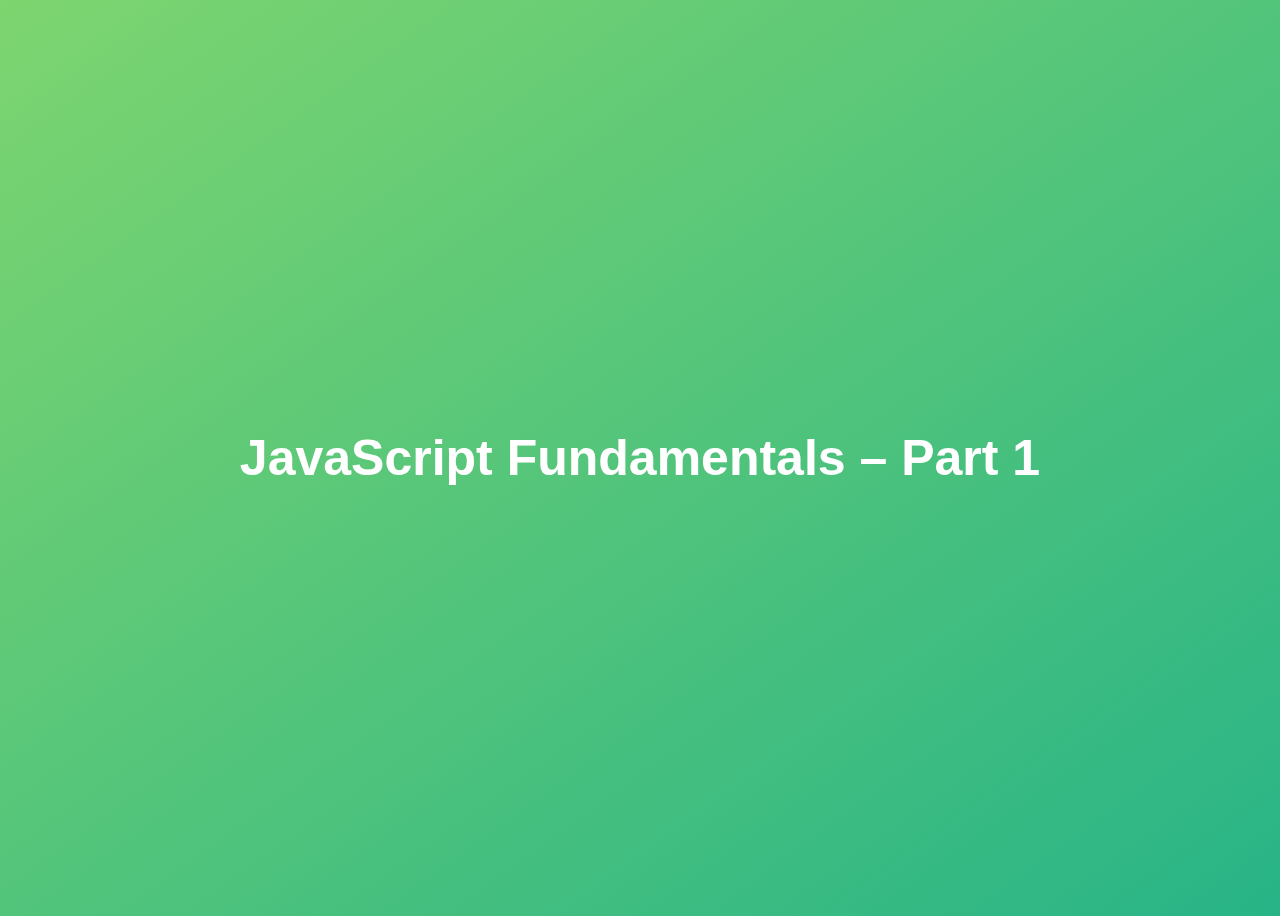
<file: Chapter1_Fundamentals-Part-1/index.html>
<!DOCTYPE html>
<html lang="en">

<head>
  <meta charset="UTF-8" />
  <meta name="viewport" content="width=device-width, initial-scale=1.0" />
  <meta http-equiv="X-UA-Compatible" content="ie=edge" />
  <title>JavaScript Fundamentals – Part 1</title>
  <style>
    body {
      height: 100vh;
      display: flex;
      align-items: center;
      background: linear-gradient(to top left, #28b487, #7dd56f);
    }

    h1 {
      font-family: sans-serif;
      font-size: 50px;
      line-height: 1.3;
      width: 100%;
      padding: 30px;
      text-align: center;
      color: white;
    }
  </style>

</head>

<body>
  <h1>JavaScript Fundamentals – Part 1</h1>
  <script src="script.js"> </script>
  <script src="homework1.js"> </script>
</body>

</html>
</file>
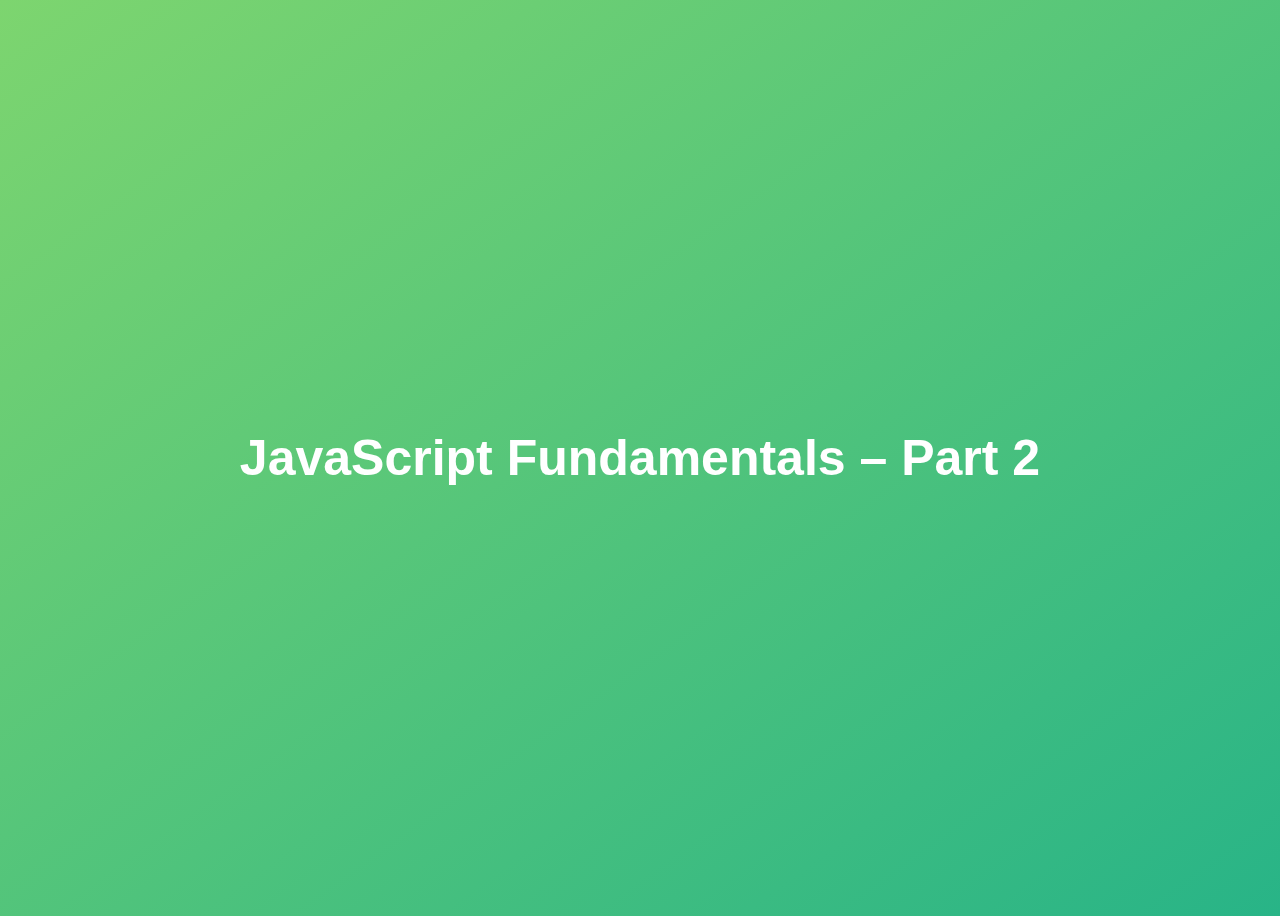
<file: Chapter2_Fundamentals-Part-2/index.html>
<!DOCTYPE html>
<html lang="en">
  <head>
    <meta charset="UTF-8" />
    <meta name="viewport" content="width=device-width, initial-scale=1.0" />
    <meta http-equiv="X-UA-Compatible" content="ie=edge" />
    <title>JavaScript Fundamentals – Part 2</title>
    <style>
      body {
        height: 100vh;
        display: flex;
        align-items: center;
        background: linear-gradient(to top left, #28b487, #7dd56f);
      }
      h1 {
        font-family: sans-serif;
        font-size: 50px;
        line-height: 1.3;
        width: 100%;
        padding: 30px;
        text-align: center;
        color: white;
      }
    </style>
  </head>
  <body>
    <h1>JavaScript Fundamentals – Part 2</h1>
    <script src="script.js"></script>
  </body>
</html>
</file>
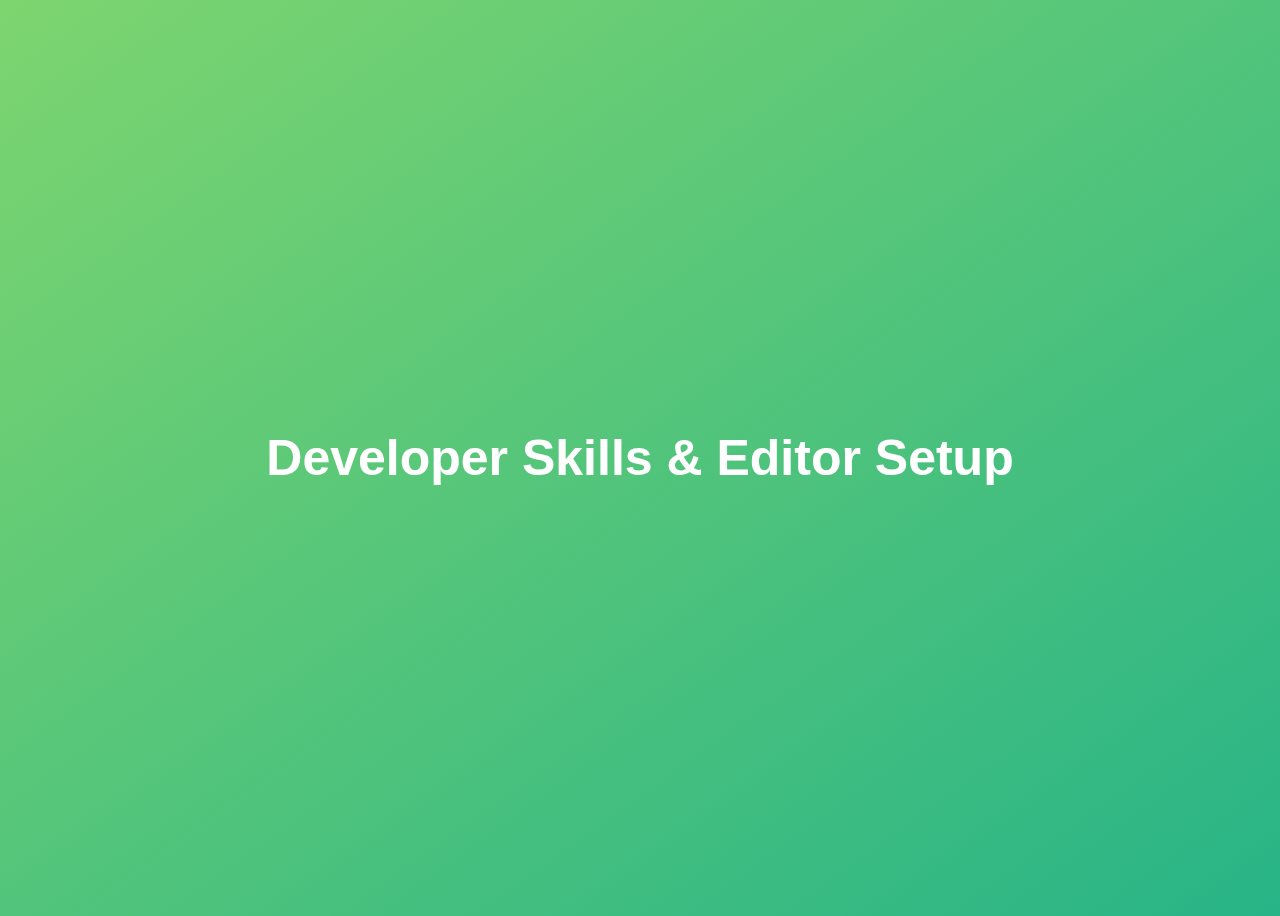
<file: Chapter3_Developer-Skills/index.html>
<!DOCTYPE html>
<html lang="en">
  <head>
    <meta charset="UTF-8" />
    <meta name="viewport" content="width=device-width, initial-scale=1.0" />
    <meta http-equiv="X-UA-Compatible" content="ie=edge" />
    <title>Developer Skills & Editor Setup</title>
    <style>
      body {
        height: 100vh;
        display: flex;
        align-items: center;
        background: linear-gradient(to top left, #28b487, #7dd56f);
      }
      h1 {
        font-family: sans-serif;
        font-size: 50px;
        line-height: 1.3;
        width: 100%;
        padding: 30px;
        text-align: center;
        color: white;
      }
    </style>
  </head>
  <body>
    <h1>Developer Skills & Editor Setup</h1>
    <script src="script.js"></script>
    <script src="homework.js"></script>
  </body>
</html>
</file>
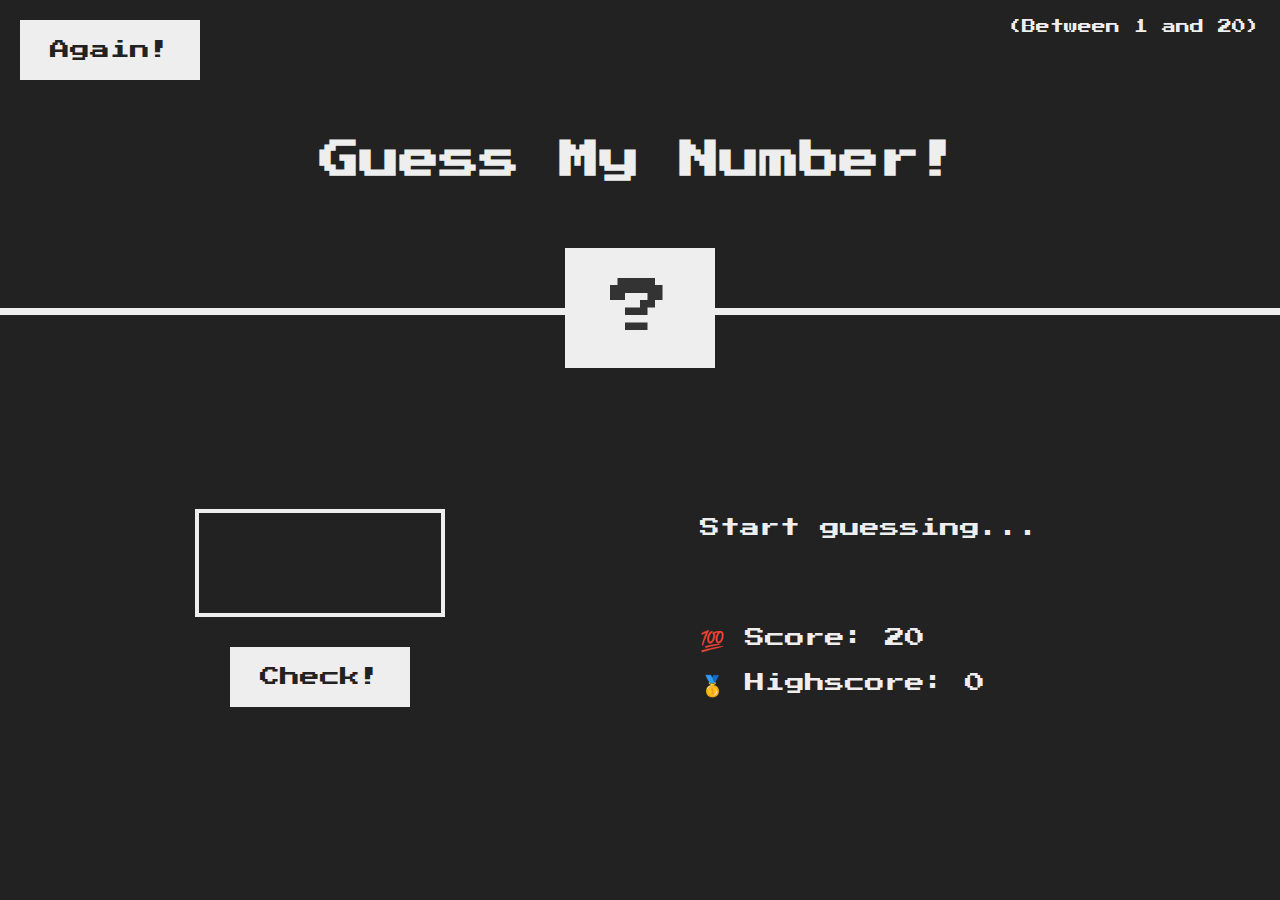
<file: Chapter5_Guess_My_Number/index.html>
<!DOCTYPE html>
<html lang="en">
  <head>
    <meta charset="UTF-8" />
    <meta name="viewport" content="width=device-width, initial-scale=1.0" />
    <meta http-equiv="X-UA-Compatible" content="ie=edge" />
    <link rel="stylesheet" href="style.css" />
    <title>Guess My Number!</title>
  </head>
  <body>
    <header>
      <h1>Guess My Number!</h1>
      <p class="between">(Between 1 and 20)</p>
      <button class="btn again">Again!</button>
      <div class="number">?</div>
    </header>
    <main>
      <section class="left">
        <input type="number" class="guess" />
        <button class="btn check">Check!</button>
      </section>
      <section class="right">
        <p class="message">Start guessing...</p>
        <p class="label-score">💯 Score: <span class="score">20</span></p>
        <p class="label-highscore">
          🥇 Highscore: <span class="highscore">0</span>
        </p>
      </section>
    </main>
    <script src="script.js"></script>
  </body>
</html>
</file>
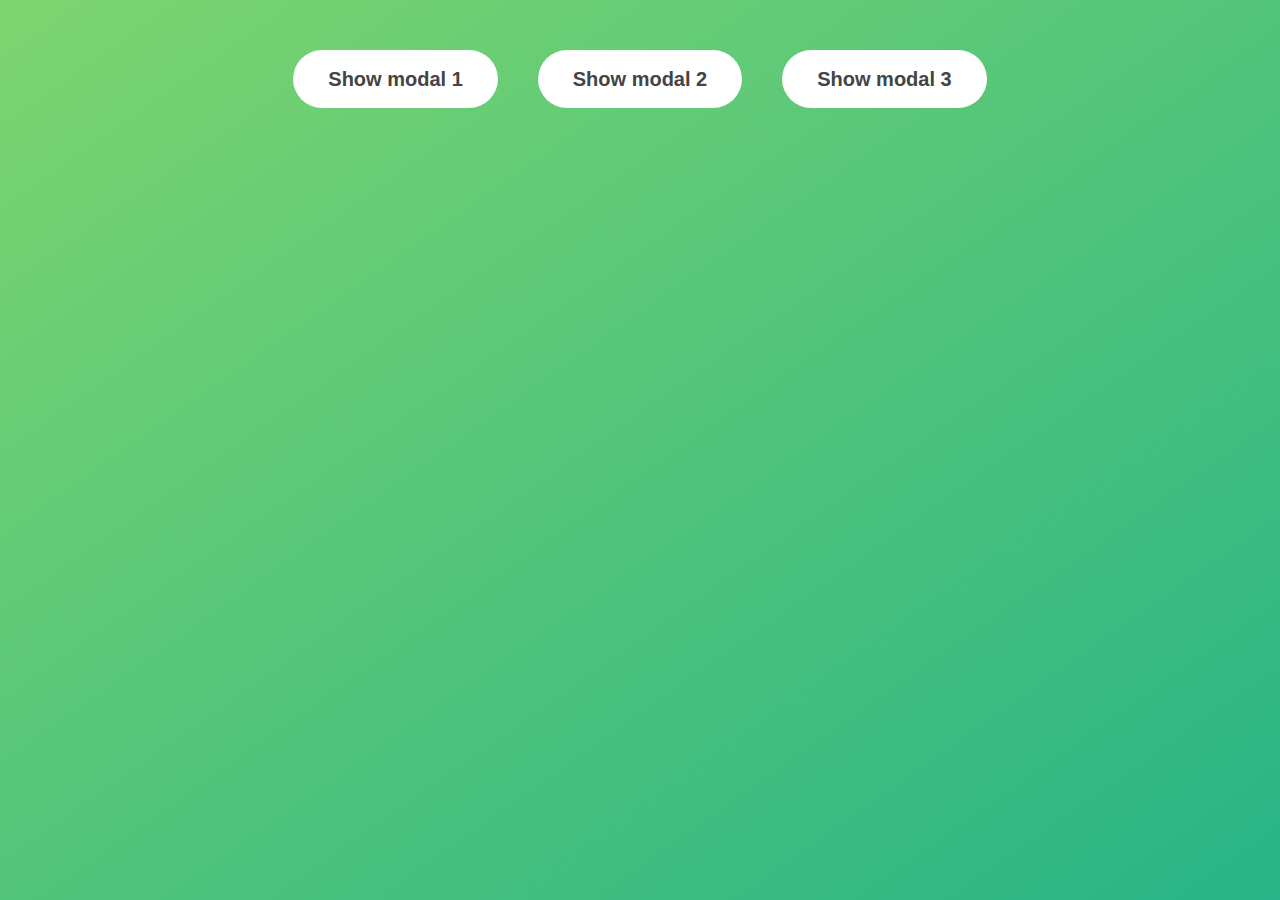
<file: Chapter6_Modal/index.html>
<!DOCTYPE html>
<html lang="en">
  <head>
    <meta charset="UTF-8" />
    <meta name="viewport" content="width=device-width, initial-scale=1.0" />
    <meta http-equiv="X-UA-Compatible" content="ie=edge" />
    <link rel="stylesheet" href="style.css" />
    <title>Modal window</title>
  </head>
  <body>
    <button class="show-modal">Show modal 1</button>
    <button class="show-modal">Show modal 2</button>
    <button class="show-modal">Show modal 3</button>

    <div class="modal hidden">
      <button class="close-modal">&times;</button>
      <h1>I'm a modal window 😍</h1>
      <p>
        Lorem ipsum dolor sit amet, consectetur adipisicing elit, sed do eiusmod
        tempor incididunt ut labore et dolore magna aliqua. Ut enim ad minim
        veniam, quis nostrud exercitation ullamco laboris nisi ut aliquip ex ea
        commodo consequat. Duis aute irure dolor in reprehenderit in voluptate
        velit esse cillum dolore eu fugiat nulla pariatur. Excepteur sint
        occaecat cupidatat non proident, sunt in culpa qui officia deserunt
        mollit anim id est laborum.
      </p>
    </div>
    <div class="overlay hidden"></div>

    <script src="script.js"></script>
  </body>
</html>
</file>
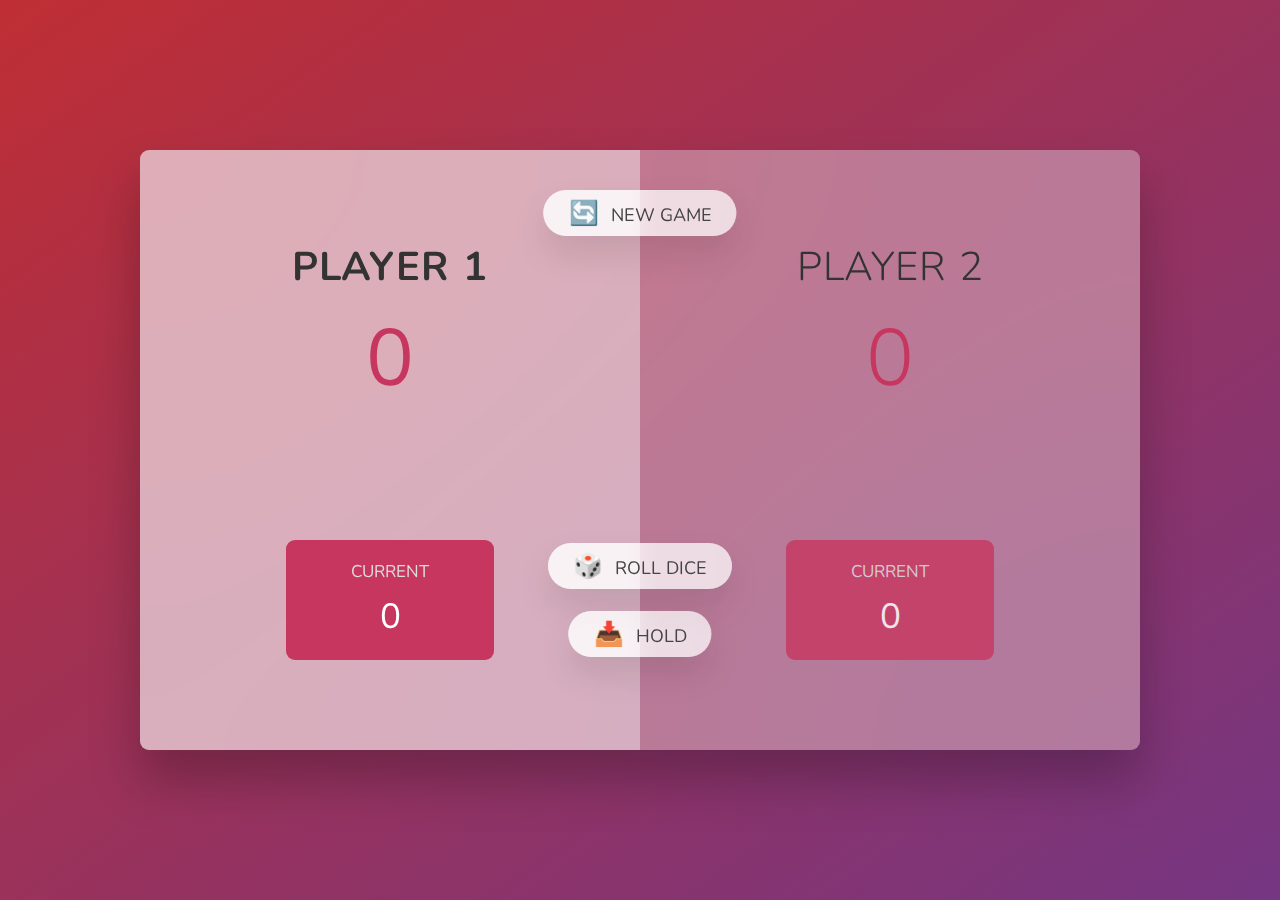
<file: Chapter7_PigGame/index.html>
<!DOCTYPE html>
<html lang="en">
  <head>
    <meta charset="UTF-8" />
    <meta name="viewport" content="width=device-width, initial-scale=1.0" />
    <meta http-equiv="X-UA-Compatible" content="ie=edge" />
    <link rel="stylesheet" href="style.css" />
    <title>Pig Game</title>
  </head>
  <body>
    <main>
      <section class="player player--0 player--active">
        <h2 class="name" id="name--0">Player 1</h2>
        <p class="score" id="score--0">43</p>
        <div class="current">
          <p class="current-label">Current</p>
          <p class="current-score" id="current--0">0</p>
        </div>
      </section>
      <section class="player player--1">
        <h2 class="name" id="name--1">Player 2</h2>
        <p class="score" id="score--1">24</p>
        <div class="current">
          <p class="current-label">Current</p>
          <p class="current-score" id="current--1">0</p>
        </div>
      </section>

      <img src="dice-5.png" alt="Playing dice" class="dice" />
      <button class="btn btn--new">🔄 New game</button>
      <button class="btn btn--roll">🎲 Roll dice</button>
      <button class="btn btn--hold">📥 Hold</button>
    </main>
    <script src="script.js"></script>
  </body>
</html>
</file>
<file: Chapter5_Guess_My_Number/style.css>
@import url('https://fonts.googleapis.com/css?family=Press+Start+2P&display=swap');

* {
  margin: 0;
  padding: 0;
  box-sizing: inherit;
}

html {
  font-size: 62.5%;
  box-sizing: border-box;
}

body {
  font-family: 'Press Start 2P', sans-serif;
  color: #eee;
  background-color: #222;
  /* background-color: #60b347; */
}

/* LAYOUT */
header {
  position: relative;
  height: 35vh;
  border-bottom: 7px solid #eee;
}

main {
  height: 65vh;
  color: #eee;
  display: flex;
  align-items: center;
  justify-content: space-around;
}

.left {
  width: 52rem;
  display: flex;
  flex-direction: column;
  align-items: center;
}

.right {
  width: 52rem;
  font-size: 2rem;
}

/* ELEMENTS STYLE */
h1 {
  font-size: 4rem;
  text-align: center;
  position: absolute;
  width: 100%;
  top: 52%;
  left: 50%;
  transform: translate(-50%, -50%);
}

.number {
  background: #eee;
  color: #333;
  font-size: 6rem;
  width: 15rem;
  padding: 3rem 0rem;
  text-align: center;
  position: absolute;
  bottom: 0;
  left: 50%;
  transform: translate(-50%, 50%);
}

.between {
  font-size: 1.4rem;
  position: absolute;
  top: 2rem;
  right: 2rem;
}

.again {
  position: absolute;
  top: 2rem;
  left: 2rem;
}

.guess {
  background: none;
  border: 4px solid #eee;
  font-family: inherit;
  color: inherit;
  font-size: 5rem;
  padding: 2.5rem;
  width: 25rem;
  text-align: center;
  display: block;
  margin-bottom: 3rem;
}

.btn {
  border: none;
  background-color: #eee;
  color: #222;
  font-size: 2rem;
  font-family: inherit;
  padding: 2rem 3rem;
  cursor: pointer;
}

.btn:hover {
  background-color: #ccc;
}

.message {
  margin-bottom: 8rem;
  height: 3rem;
}

.label-score {
  margin-bottom: 2rem;
}
</file>
<file: Chapter6_Modal/style.css>
* {
  margin: 0;
  padding: 0;
  box-sizing: inherit;
}

html {
  font-size: 62.5%;
  box-sizing: border-box;
}

body {
  font-family: sans-serif;
  color: #333;
  line-height: 1.5;
  height: 100vh;
  position: relative;
  display: flex;
  align-items: flex-start;
  justify-content: center;
  background: linear-gradient(to top left, #28b487, #7dd56f);
}

.show-modal {
  font-size: 2rem;
  font-weight: 600;
  padding: 1.75rem 3.5rem;
  margin: 5rem 2rem;
  border: none;
  background-color: #fff;
  color: #444;
  border-radius: 10rem;
  cursor: pointer;
}

.close-modal {
  position: absolute;
  top: 1.2rem;
  right: 2rem;
  font-size: 5rem;
  color: #333;
  cursor: pointer;
  border: none;
  background: none;
}

h1 {
  font-size: 2.5rem;
  margin-bottom: 2rem;
}

p {
  font-size: 1.8rem;
}

/* -------------------------- */
/* CLASSES TO MAKE MODAL WORK */
.hidden {
  display: none;
}

.modal {
  position: absolute;
  top: 50%;
  left: 50%;
  transform: translate(-50%, -50%);
  width: 70%;

  background-color: white;
  padding: 6rem;
  border-radius: 5px;
  box-shadow: 0 3rem 5rem rgba(0, 0, 0, 0.3);
  z-index: 10;
}

.overlay {
  position: absolute;
  top: 0;
  left: 0;
  width: 100%;
  height: 100%;
  background-color: rgba(0, 0, 0, 0.6);
  backdrop-filter: blur(3px);
  z-index: 5;
}
</file>
<file: Chapter7_PigGame/style.css>
@import url('https://fonts.googleapis.com/css2?family=Nunito&display=swap');

* {
  margin: 0;
  padding: 0;
  box-sizing: inherit;
}

html {
  font-size: 62.5%;
  box-sizing: border-box;
}

body {
  font-family: 'Nunito', sans-serif;
  font-weight: 400;
  height: 100vh;
  color: #333;
  background-image: linear-gradient(to top left, #753682 0%, #bf2e34 100%);
  display: flex;
  align-items: center;
  justify-content: center;
}

/* LAYOUT */
main {
  position: relative;
  width: 100rem;
  height: 60rem;
  background-color: rgba(255, 255, 255, 0.35);
  backdrop-filter: blur(200px);
  filter: blur();
  box-shadow: 0 3rem 5rem rgba(0, 0, 0, 0.25);
  border-radius: 9px;
  overflow: hidden;
  display: flex;
}

.player {
  flex: 50%;
  padding: 9rem;
  display: flex;
  flex-direction: column;
  align-items: center;
  transition: all 0.75s;
}

/* ELEMENTS */
.name {
  position: relative;
  font-size: 4rem;
  text-transform: uppercase;
  letter-spacing: 1px;
  word-spacing: 2px;
  font-weight: 300;
  margin-bottom: 1rem;
}

.score {
  font-size: 8rem;
  font-weight: 300;
  color: #c7365f;
  margin-bottom: auto;
}

.player--active {
  background-color: rgba(255, 255, 255, 0.4);
}
.player--active .name {
  font-weight: 700;
}
.player--active .score {
  font-weight: 400;
}

.player--active .current {
  opacity: 1;
}

.current {
  background-color: #c7365f;
  opacity: 0.8;
  border-radius: 9px;
  color: #fff;
  width: 65%;
  padding: 2rem;
  text-align: center;
  transition: all 0.75s;
}

.current-label {
  text-transform: uppercase;
  margin-bottom: 1rem;
  font-size: 1.7rem;
  color: #ddd;
}

.current-score {
  font-size: 3.5rem;
}

/* ABSOLUTE POSITIONED ELEMENTS */
.btn {
  position: absolute;
  left: 50%;
  transform: translateX(-50%);
  color: #444;
  background: none;
  border: none;
  font-family: inherit;
  font-size: 1.8rem;
  text-transform: uppercase;
  cursor: pointer;
  font-weight: 400;
  transition: all 0.2s;

  background-color: white;
  background-color: rgba(255, 255, 255, 0.6);
  backdrop-filter: blur(10px);

  padding: 0.7rem 2.5rem;
  border-radius: 50rem;
  box-shadow: 0 1.75rem 3.5rem rgba(0, 0, 0, 0.1);
}

.btn::first-letter {
  font-size: 2.4rem;
  display: inline-block;
  margin-right: 0.7rem;
}

.btn--new {
  top: 4rem;
}
.btn--roll {
  top: 39.3rem;
}
.btn--hold {
  top: 46.1rem;
}

.btn:active {
  transform: translate(-50%, 3px);
  box-shadow: 0 1rem 2rem rgba(0, 0, 0, 0.15);
}

.btn:focus {
  outline: none;
}

.dice {
  position: absolute;
  left: 50%;
  top: 16.5rem;
  transform: translateX(-50%);
  height: 10rem;
  box-shadow: 0 2rem 5rem rgba(0, 0, 0, 0.2);
}

.player--winner {
  background-color: #2f2f2f;
}

.player--winner .name {
  font-weight: 700;
  color: #c7365f;
}

.hidden {
  display: none;
}
</file>
